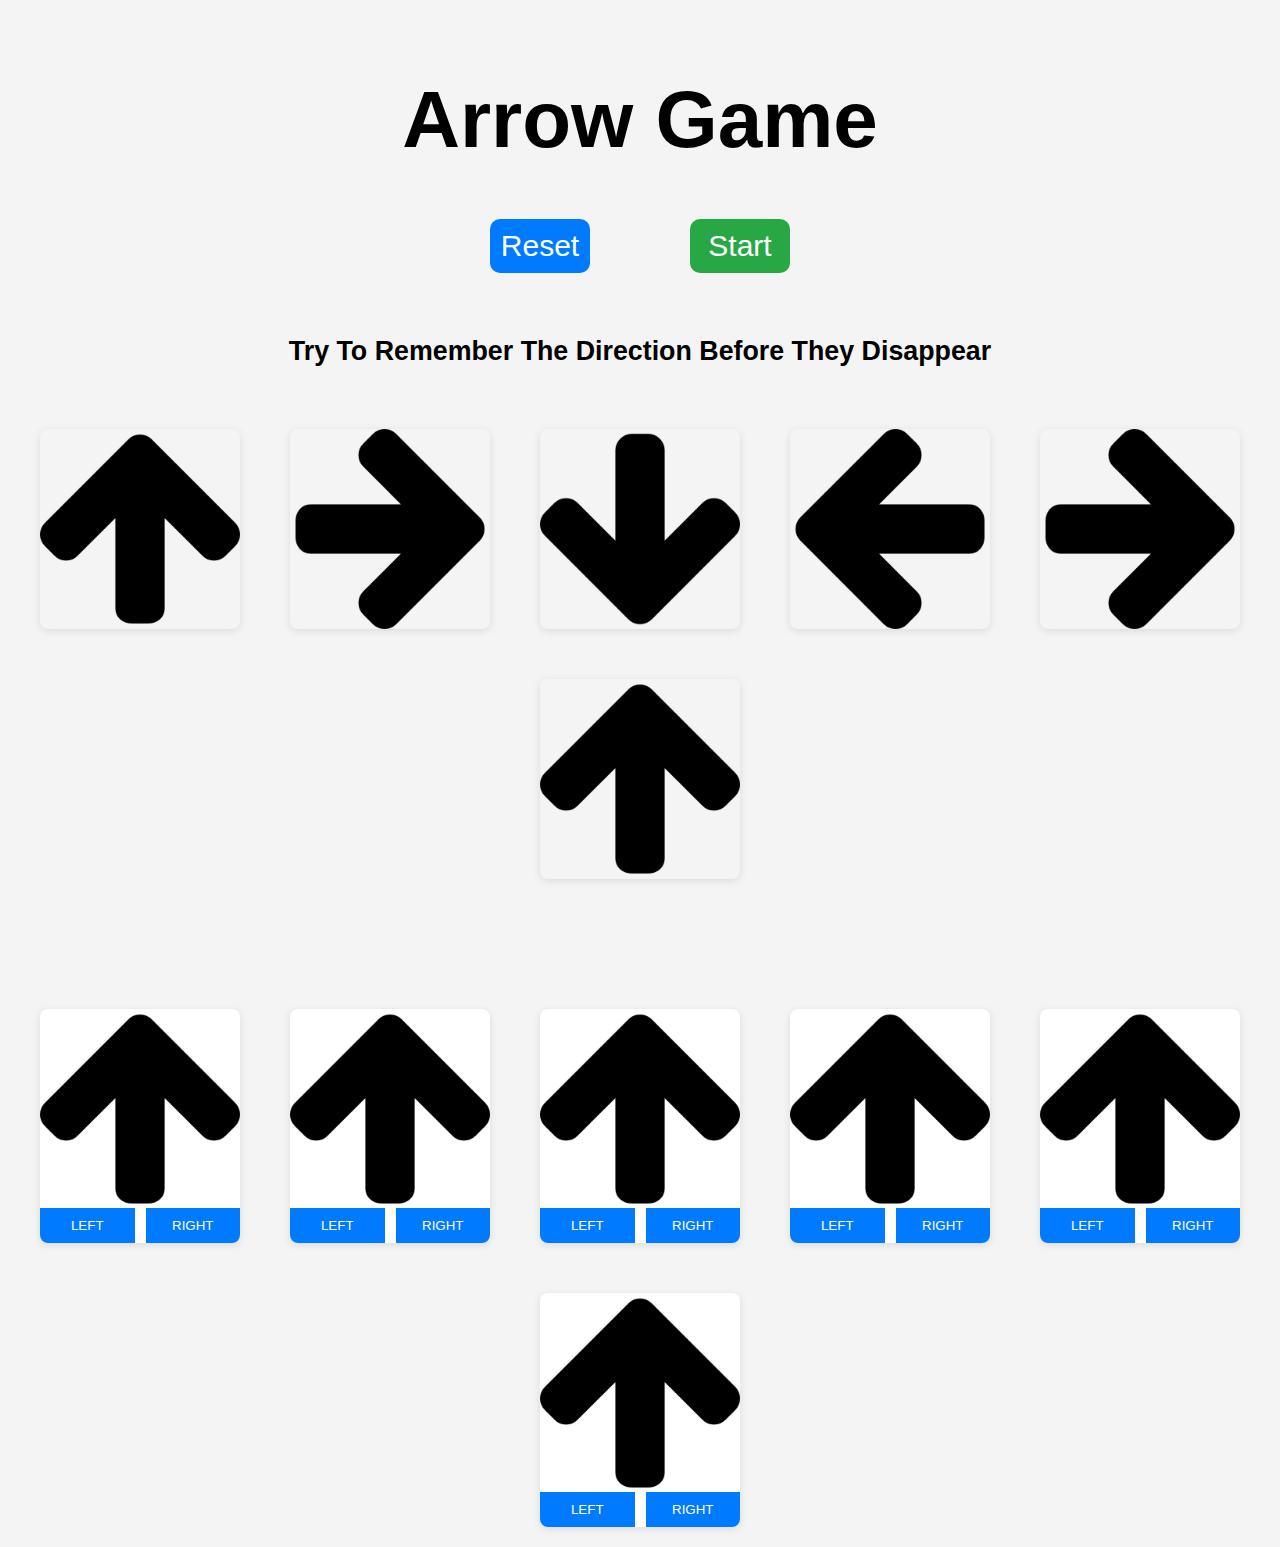
<file: index.html>
<!DOCTYPE html>
<html lang="en">
  <head>
    <meta charset="UTF-8" />
    <meta name="viewport" content="width=device-width, initial-scale=1.0" />
    <title>Responsive Cards</title>
    <link rel="stylesheet" href="/style.css" />
    <script defer src="/script.js"></script>
  </head>
  <body>
    <div class="titleAndInst">
      <h1>Arrow Game</h1>
      <div class="gameButtons">
        <div class="resetBtn"><button id="resetFullGame">Reset</button></div>
        <div class="startBtn"><button id="startGame">Start</button></div>
      </div>
      <h6>Try To Remember The Direction Before They Disappear</h6>
    </div>
    <div class="img-container">
      <div class="pcImg0">
        <img id="pc0" src="/images/0.png" alt="PC Arrow" />
      </div>
      <div class="pcImg0">
        <img id="pc1" src="/images/1.png" alt="PC Arrow" />
      </div>
      <div class="pcImg0">
        <img id="pc2" src="/images/2.png" alt="PC Arrow" />
      </div>
      <div class="pcImg0">
        <img id="pc3" src="/images/3.png" alt="PC Arrow" />
      </div>
      <div class="pcImg0">
        <img id="pc4" src="/images/1.png" alt="PC Arrow" />
      </div>
      <div class="pcImg0">
        <img id="pc5" src="/images/0.png" alt="PC Arrow" />
      </div>
    </div>
    <div class="card-container">
      <div class="card">
        <img src="/images/0.png" alt="Player Arrow" />
        <div class="button-container">
          <button class="btn" id="L0">LEFT</button>
          <button class="btn" id="R0">RIGHT</button>
        </div>
      </div>
      <div class="card">
        <img src="/images/0.png" alt="Player Arrow" />
        <div class="button-container">
          <button class="btn" id="L1">LEFT</button>
          <button class="btn" id="R1">RIGHT</button>
        </div>
      </div>
      <div class="card">
        <img src="/images/0.png" alt="Player Arrow" />
        <div class="button-container">
          <button class="btn" id="">LEFT</button>
          <button class="btn" id="">RIGHT</button>
        </div>
      </div>
      <div class="card">
        <img src="/images/0.png" alt="Player Arrow" />
        <div class="button-container">
          <button class="btn" id="">LEFT</button>
          <button class="btn" id="">RIGHT</button>
        </div>
      </div>
      <div class="card">
        <img src="/images/0.png" alt="Player Arrow" />
        <div class="button-container">
          <button class="btn" id="">LEFT</button>
          <button class="btn" id="">RIGHT</button>
        </div>
      </div>
      <div class="card">
        <img src="/images/0.png" alt="Player Arrow" />
        <div class="button-container">
          <button class="btn" id="">LEFT</button>
          <button class="btn" id="">RIGHT</button>
        </div>
      </div>
    </div>
  </body>
</html>
</file>
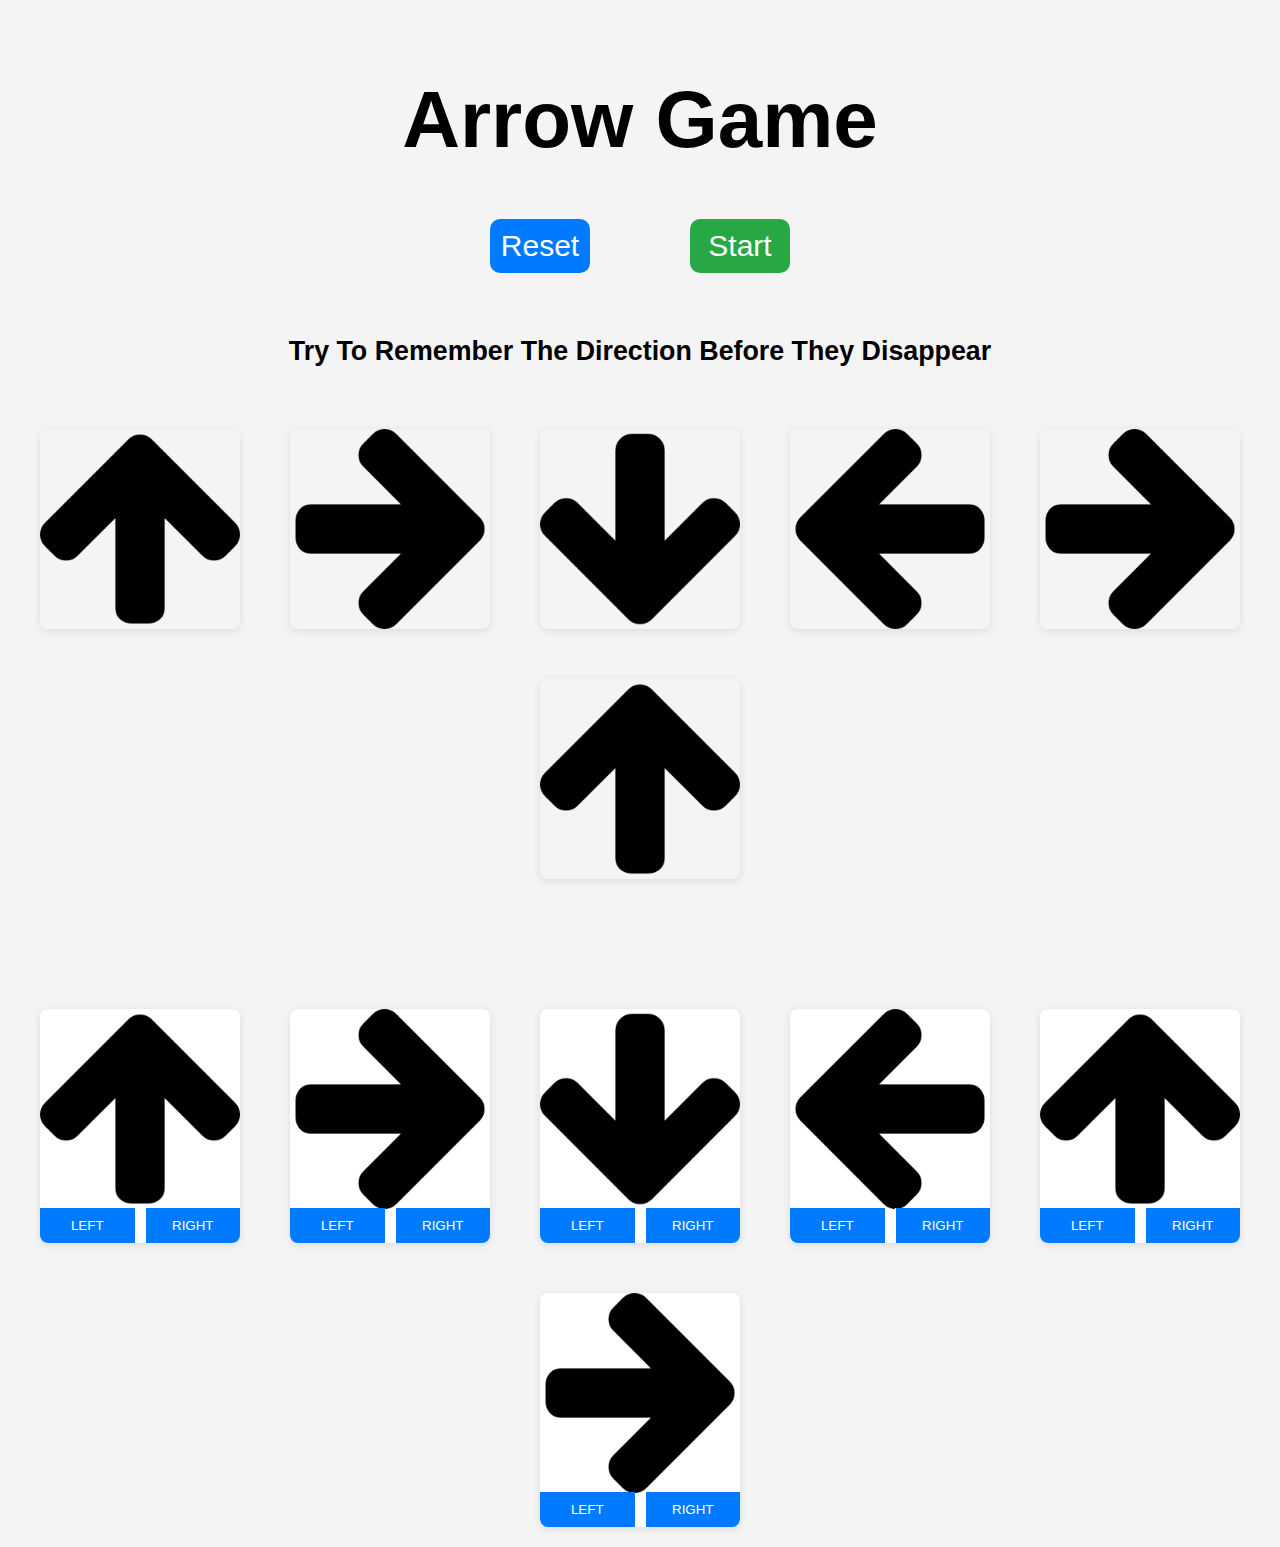
<file: ewa/index.html>
<!DOCTYPE html>
<html lang="en">
  <head>
    <meta charset="UTF-8" />
    <meta name="viewport" content="width=device-width, initial-scale=1.0" />
    <title>Responsive Cards</title>
    <link rel="stylesheet" href="/style.css" />
    <script defer src="/script.js"></script>
  </head>
  <body>
    <div class="titleAndInst">
      <h1>Arrow Game</h1>
      <div class="gameButtons">
        <div class="resetBtn"><button id="resetFullGame">Reset</button></div>
        <div class="startBtn"><button id="startGame">Start</button></div>
      </div>
      <h6>Try To Remember The Direction Before They Disappear</h6>
    </div>
    <div class="img-container">
      <div class="pcImg0">
        <img id="pc0" src="/images/0.png" alt="PC Arrow" />
      </div>
      <div class="pcImg0">
        <img id="pc1" src="/images/1.png" alt="PC Arrow" />
      </div>
      <div class="pcImg0">
        <img id="pc2" src="/images/2.png" alt="PC Arrow" />
      </div>
      <div class="pcImg0">
        <img id="pc3" src="/images/3.png" alt="PC Arrow" />
      </div>
      <div class="pcImg0">
        <img id="pc4" src="/images/1.png" alt="PC Arrow" />
      </div>
      <div class="pcImg0">
        <img id="pc5" src="/images/0.png" alt="PC Arrow" />
      </div>
    </div>
    <div class="card-container">
      <div class="card">
        <img src="/images/0.png" alt="Player Arrow" id="imgID" value="imgUp" />
        <div class="button-container">
          <button class="btn" id="L0">LEFT</button>
          <button class="btn" id="R0">RIGHT</button>
        </div>
      </div>
      <div class="card">
        <img src="/images/1.png" alt="Player Arrow" id="imgID" value="imgRight"/>
        <div class="button-container">
          <button class="btn" id="L1">LEFT</button>
          <button class="btn" id="R1">RIGHT</button>
        </div>
      </div>
      <div class="card">
        <img src="/images/2.png" alt="Player Arrow" id="imgID" value="imgDown"/>
        <div class="button-container">
          <button class="btn" id="">LEFT</button>
          <button class="btn" id="">RIGHT</button>
        </div>
      </div>
      <div class="card">
        <img src="/images/3.png" alt="Player Arrow" id="imgID" value="imgLeft"/>
        <div class="button-container">
          <button class="btn" id="">LEFT</button>
          <button class="btn" id="">RIGHT</button>
        </div>
      </div>
      <div class="card">
        <img src="/images/0.png" alt="Player Arrow" id="imgID" value="imgUp"/>
        <div class="button-container">
          <button class="btn" id="">LEFT</button>
          <button class="btn" id="">RIGHT</button>
        </div>
      </div>
      <div class="card">
        <img src="/images/1.png" alt="Player Arrow" id="imgID" value="imgRight"/>
        <div class="button-container">
          <button class="btn" id="">LEFT</button>
          <button class="btn" id="">RIGHT</button>
        </div>
      </div>
    </div>
  </body>
</html>
</file>
<file: style.css>
body {
  font-family: Arial, sans-serif;
  background-color: #f4f4f4;
  margin: 0;
  padding: 20px;
  box-sizing: border-box;
  min-width: 540px;
}

.titleAndInst {
  text-align: center;
  font-size: 40px;
}

.gameButtons{
  display: flex;
  justify-content: center;
  gap:100px
}

.img-container {
  display: flex;
  flex-wrap: wrap;
  gap: 50px;
  justify-content: center;
  flex-direction: row;
  margin-top: 60px;
}

.card-container {
  display: flex;
  flex-wrap: wrap;
  gap: 50px;
  justify-content: center;
  flex-direction: row;
  margin-top: 130px;
}

.card {
  background: white;
  border-radius: 8px;
  box-shadow: 0 2px 8px rgba(0, 0, 0, 0.1);
  overflow: hidden;
  width: 200px; /* Set the width of the card */
  text-align: center;
}
.pcImg0 {
  border-radius: 8px;
  box-shadow: 0 2px 8px rgba(0, 0, 0, 0.1);
  overflow: hidden;
  width: 200px; /* Set the width of the card */
  text-align: center;
  height: 200px;
}

.pcImg0 img {
  width: 200px;
  height: auto;
  transition: opacity 0.3s ease-in-out;
}

.pcImg0.hide-img img {
  opacity: 0; /* Hide the image */
}
.card.hide-img img {
  opacity: 0; /* Hide the image */
}

.card img {
  width: 200px;
  height: auto;
  transition: opacity 0.5s ease-in-out;
  -webkit-transition: opacity 0.5s ease-in-out;
  -moz-transition: opacity 0.5s ease-in-out;
  -ms-transition: opacity 0.5s ease-in-out;
  -o-transition: opacity 0.5s ease-in-out;
}

/* Updated button-container styles */
.button-container {
  display: flex;
  justify-content: space-between; /* This will push the buttons to the far left and right */
  padding: 0; /* Remove padding */
  margin-top: -5px; /* Remove margin */
  gap: 10px;
  position: relative;
}

/* Set button styles */
.btn,
#resetFullGame {
  background-color: #007bff; /* Bootstrap primary color */
  color: white;
  border: none;
  padding: 10px 0; /* Adjust padding for vertical spacing; set horizontal padding to 0 in the next line */
  margin: 0; /* Remove margins */
  border-radius: 0; /* Optionally, remove border radius to match edges */
  cursor: pointer;
  flex: 1; /* Allow buttons to grow and fill the width */
}

#startGame{
   background-color: #28A745; /* Bootstrap primary color */
  color: white;
  border: none;
  padding: 10px 0; /* Adjust padding for vertical spacing; set horizontal padding to 0 in the next line */
  margin: 0; /* Remove margins */
  border-radius: 0; /* Optionally, remove border radius to match edges */
  cursor: pointer;
  flex: 1; /
}

#resetFullGame,
#startGame {
  width: 100px;
  border-radius: 10px;
  -webkit-border-radius: 10px;
  -moz-border-radius: 10px;
  -ms-border-radius: 10px;
  -o-border-radius: 10px;
  padding: 10px;
  font-size: 30px;
}

/* Optional: Keep the buttons side by side with added horizontal space */
.btn + .btn {
  border-left: 1px solid white; /* Add a separator between buttons */
}

/* Responsive Design */
@media (max-width: 600px) {
  .card-container,
  .img-container {
    flex-direction: column;
    align-items: center;
  }
}
</file>
